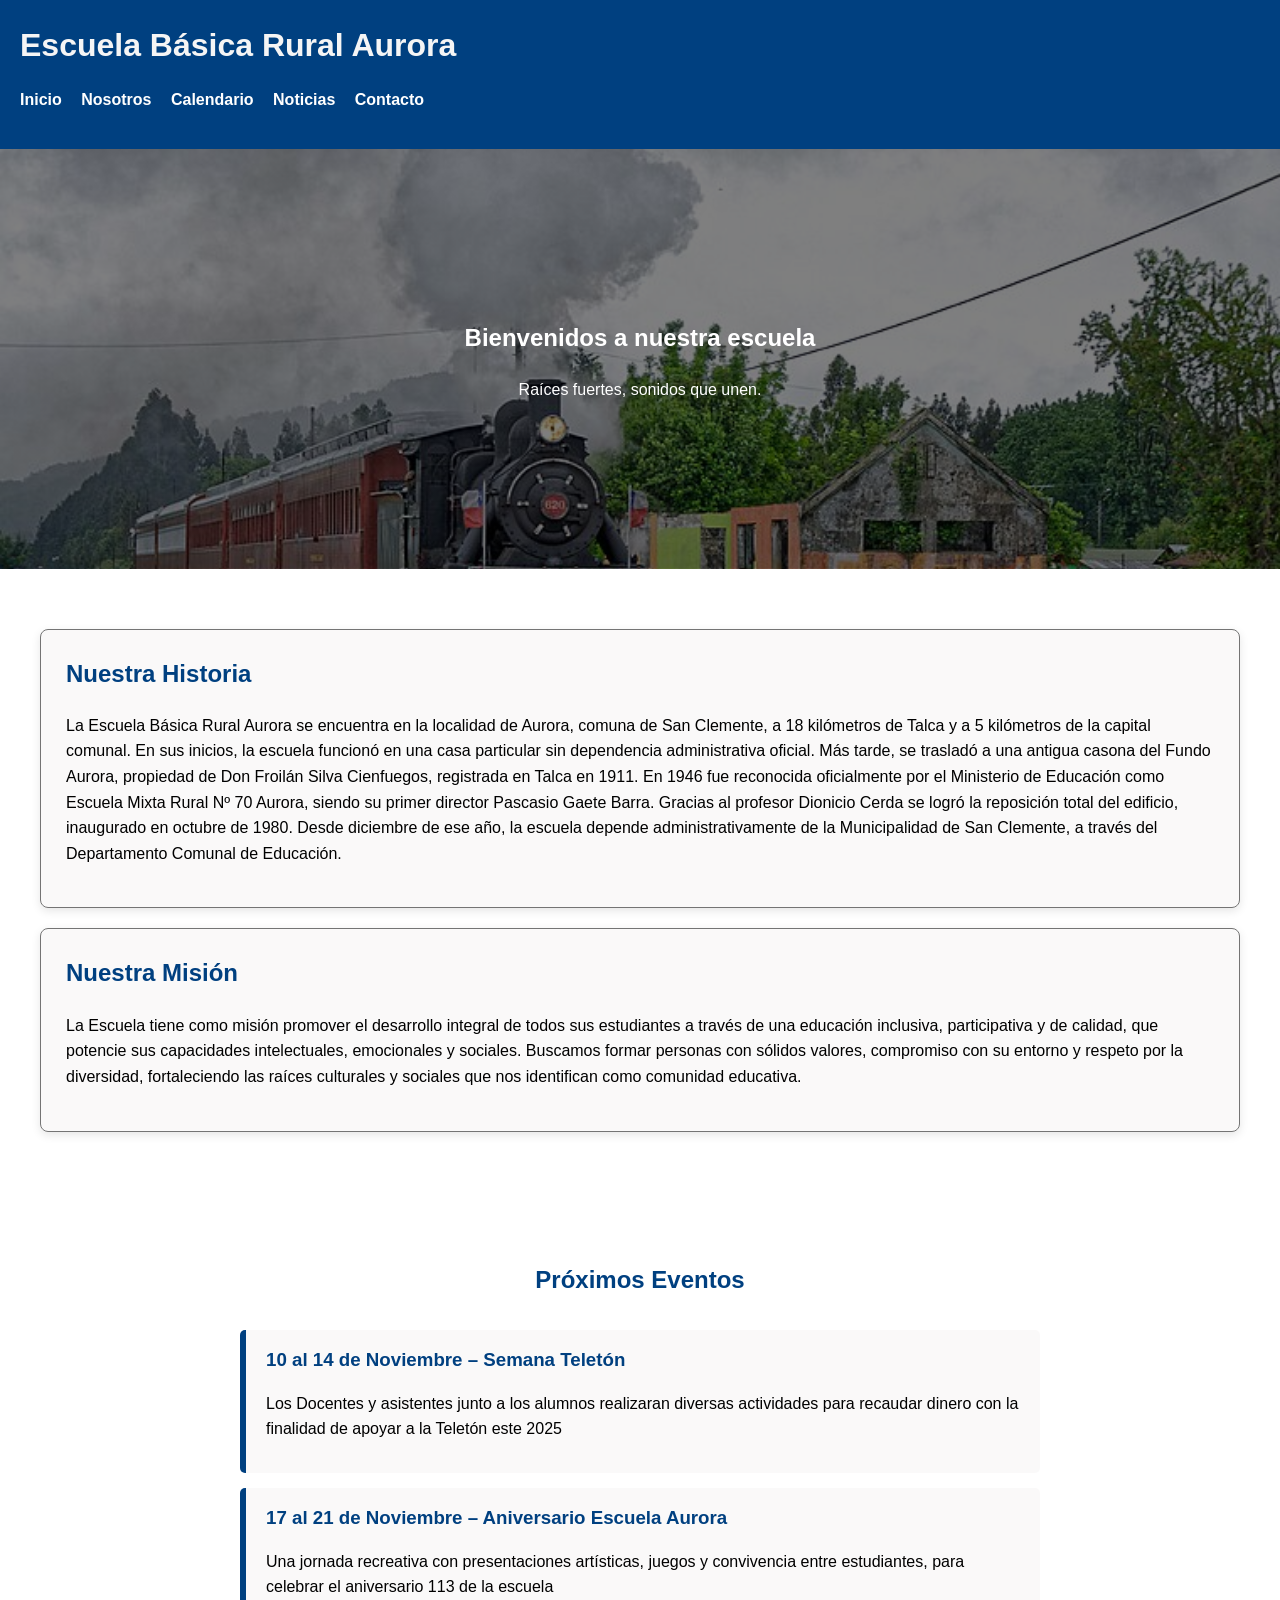
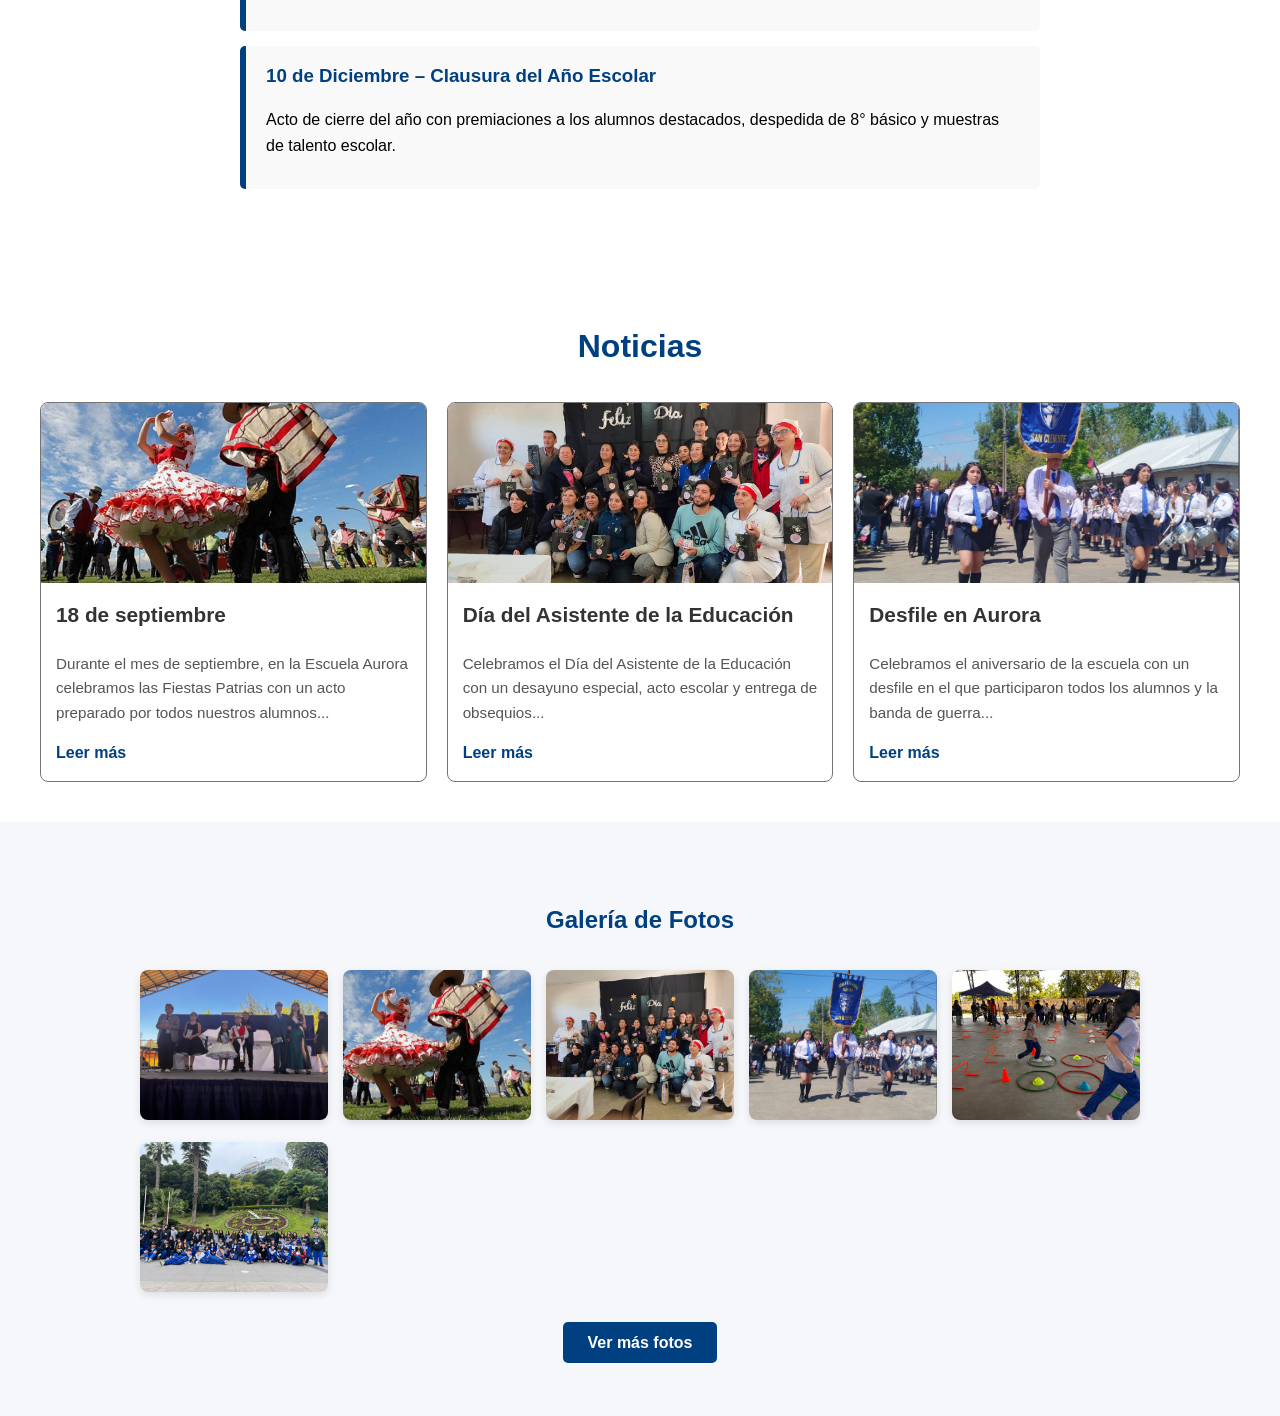
<file: index.html>
<!DOCTYPE html>
<html lang="es">
<head>
  <meta charset="UTF-8">
  <meta name="viewport" content="width=device-width, initial-scale=1.0">
  <title>Escuela Básica Rural Aurora</title>
  <link rel="stylesheet" href="style.css">
</head>
<body>
  <header>
    <h1>Escuela Básica Rural Aurora</h1>
    <nav>
      <ul>
        <li><a href="#">Inicio</a></li>
        <li><a href="#">Nosotros</a></li>
        <li><a href="#eventos">Calendario</a></li>
        <li><a href="#noticias">Noticias</a></li>
        <li><a href="#contacto">Contacto</a></li>
      </ul>
    </nav>
  </header>

  <section class="muestra">
    <h2>Bienvenidos a nuestra escuela</h2>
    <p>Raíces fuertes, sonidos que unen.</p>
  </section>

  <!-- NUEVA SECCIÓN: HISTORIA Y MISIÓN -->
  <section class="historia-mision">
    <div class="contenedor-info">
      <div class="cuadro">
        <h2>Nuestra Historia</h2>
        <p>La Escuela Básica Rural Aurora se encuentra en la localidad de Aurora, comuna de San Clemente, a 18 kilómetros de Talca y a 5 kilómetros de la capital comunal.
          En sus inicios, la escuela funcionó en una casa particular sin dependencia administrativa oficial. Más tarde, se trasladó a una antigua casona del Fundo Aurora,
          propiedad de Don Froilán Silva Cienfuegos, registrada en Talca en 1911. En 1946 fue reconocida oficialmente por el Ministerio de Educación como Escuela Mixta Rural 
          Nº 70 Aurora, siendo su primer director Pascasio Gaete Barra. Gracias al profesor Dionicio Cerda se logró la reposición total del edificio, inaugurado en octubre de 1980. 
          Desde diciembre de ese año, la escuela depende administrativamente de la Municipalidad de San Clemente, a través del Departamento Comunal de Educación.
        </p>
      </div>
      <div class="cuadro">
        <h2>Nuestra Misión</h2>
        <p>La Escuela tiene como misión promover el desarrollo integral de todos sus estudiantes a través de una educación inclusiva, participativa 
          y de calidad, que potencie sus capacidades intelectuales, emocionales y sociales. Buscamos formar personas con sólidos valores, 
          compromiso con su entorno y respeto por la diversidad, fortaleciendo las raíces culturales y sociales que nos identifican como comunidad 
          educativa.</p>
      </div>
    </div>
  </section>

  <!-- NUEVA SECCIÓN: CALENDARIO / EVENTOS -->
  <section id="eventos" class="eventos">
    <h2>Próximos Eventos</h2>
    <div class="lista-eventos">
      <div class="evento">
        <h3>10 al 14 de Noviembre – Semana Teletón</h3>
        <p>Los Docentes y asistentes junto a los alumnos realizaran diversas actividades para recaudar dinero con la finalidad de apoyar a la Teletón este 2025</p>
      </div>
      <div class="evento">
        <h3>17 al 21 de Noviembre – Aniversario Escuela Aurora</h3>
        <p>Una jornada recreativa con presentaciones artísticas, juegos y convivencia entre estudiantes, para celebrar el aniversario 113 de la escuela </p>
      </div>
      <div class="evento">
        <h3>10 de Diciembre – Clausura del Año Escolar</h3>
        <p>Acto de cierre del año con premiaciones a los alumnos destacados, despedida de 8° básico y muestras de talento escolar.</p>
      </div>
    </div>
  </section>

  <!-- NOTICIAS -->
  <section id="noticias" class="noticias">
    <h2>Noticias</h2>
    <div class="grid-noticias">

      <article class="noticia-card">
        <div class="imagen-noticia">
          <img src="media/18sep.jpg" alt="Título noticia 1">
        </div>
        <div class="contenido-noticia">
          <h3>18 de septiembre</h3>
          <p>Durante el mes de septiembre, en la Escuela Aurora celebramos las Fiestas Patrias con un acto preparado por todos nuestros alumnos...</p>
          <a href="#">Leer más</a>
        </div>
      </article>

      <article class="noticia-card">
        <div class="imagen-noticia">
          <img src="media/asistentes.jpeg" alt="Título noticia 2">
        </div>
        <div class="contenido-noticia">
          <h3>Día del Asistente de la Educación</h3>
          <p>Celebramos el Día del Asistente de la Educación con un desayuno especial, acto escolar y entrega de obsequios...</p>
          <a href="#">Leer más</a>
        </div>
      </article>

      <article class="noticia-card">
        <div class="imagen-noticia">
          <img src="media/desfile.png" alt="Título noticia 3">
        </div>
        <div class="contenido-noticia">
          <h3>Desfile en Aurora</h3>
          <p>Celebramos el aniversario de la escuela con un desfile en el que participaron todos los alumnos y la banda de guerra...</p>
          <a href="#">Leer más</a>
        </div>
      </article>

    </div>
  </section>
<!-- SECCIÓN GALERÍA EN INICIO -->
<section id="galeria" class="galeria-inicio">
  <h2>Galería de Fotos</h2>
  <div class="grid-galeria-mini">
    
    <a href="galeria.html">
      <img src="media/Aniversario15.jpeg" alt="Fiestas Patrias 3">
    </a>
    <a href="galeria.html">
      <img src="media/18sep.jpg" alt="Fiestas Patrias">
    </a>
    <a href="galeria.html">
      <img src="media/asistentes.jpeg" alt="Día del Asistente">
    </a>
    <a href="galeria.html">
      <img src="media/desfile.png" alt="Desfile">
    </a>
    <a href="galeria.html">
      <img src="media/inclusion5.jpeg" alt="Día de la Inclusión">
    </a>
    <a href="galeria.html">
      <img src="media/Viajes8.jpeg" alt="Viajes">
    </a>

  </div>
  <a href="galeria.html" class="boton-vermas">Ver más fotos</a>
</section>
</file>
<file: style.css>
/* Estilos generales */
body {
  font-family: Arial, sans-serif;
  margin: 0;
  padding: 0;
  line-height: 1.6;
}

/* Encabezado */
header {
  background: #004080;
  color: rgb(245, 245, 245);
  padding: 20px;
}

header h1 {
  margin: 0;
}

nav ul {
  list-style: none;
  padding: 0;
}

nav ul li {
  display: inline;
  margin-right: 15px;
}

nav ul li a {
  color: white;
  text-decoration: none;
  font-weight: bold;
}

/* Sección principal */
.muestra {
  background:linear-gradient(
    0deg,
    rgba(0,0,0,0.5),
    rgba(0,0,0,0.5)
  ) 
  ,url("media/escuela.jpg");
  background-repeat: no-repeat;
  background-size: cover;
  background-position: center center;
  color: white;
  text-align: center;
  padding: 150px 30px;
}

.contenido {
  padding: 20px;
}

.contenido h2 {
  color: #004080;
}

/* Footer */
footer {
  background: #222;
  color: white;
  text-align: center;
  padding: 10px;
}
/* Estilos para la sección de noticias */
.noticias {
  padding: 40px 20px;
  max-width: 1200px;
  margin: 0 auto;
}

.noticias h2 {
  text-align: center;
  font-size: 2rem;
  margin-bottom: 30px;
  color: #004080;
}

/* Grid para las tarjetas */
.grid-noticias {
  display: grid;
  grid-template-columns: repeat(auto-fit, minmax(280px, 1fr));
  gap: 20px;
}

/* Estilo de cada tarjeta */
.noticia-card {
  background: #ffffff;
  border: 1px solid #747474;
  border-radius: 8px;
  overflow: hidden;
  display: flex;
  flex-direction: column;
  transition: transform 0.3s, box-shadow 0.3s;
}

.noticia-card:hover {
  transform: translateY(-5px);
  box-shadow: 0 4px 12px rgba(0,0,0,0.15);
}

/* Imagen dentro de la tarjeta */
.imagen-noticia img {
  width: 100%;
  height: 180px;
  object-fit: cover;
  display: block;
}

/* Contenido de la tarjeta */
.contenido-noticia {
  padding: 15px;
  flex: 1; /* para que empuje el “Leer más” al final si lo necesitas */
}

.contenido-noticia h3 {
  margin-top: 0;
  font-size: 1.3rem;
  color: #333;
}

.contenido-noticia p {
  font-size: 0.95rem;
  color: #555;
  margin-bottom: 15px;
}

.contenido-noticia a {
  color: #004080;
  text-decoration: none;
  font-weight: bold;
}


.contenido-noticia a:hover {
  text-decoration: underline;
}
/* ===== HISTORIA Y MISIÓN ===== */
.historia-mision {
  background-color: #ffffff;
  padding: 60px 20px;
}

.contenedor-info {
  max-width: 1200px;
  margin: 0 auto;
  display: flex;
  flex-wrap: wrap;
  gap: 20px;
}

.cuadro {
  background: rgba(250, 248, 248, 0.85);
  flex: 1 1 45%;
  border-radius: 8px;
  padding: 25px;
  box-shadow: 0 3px 10px rgba(0,0,0,0.1);
  border: 1px solid #747474; /* 👈 borde negro/gris igual que las noticias */
}

.cuadro h2 {
  color: #004080;
  margin-top: 0;
}

/* ===== EVENTOS ===== */
.eventos {
  padding: 50px 20px;
  text-align: center;
}

.eventos h2 {
  color: #004080;
  margin-bottom: 30px;
}

.lista-eventos {
  max-width: 800px;
  margin: 0 auto;
  text-align: left;
}

.evento {
  background: rgba(250, 248, 248, 0.85);
  border-left: 6px solid #004080;
  padding: 15px 20px;
  margin-bottom: 15px;
  border-radius: 5px;
  
}

.evento h3 {
  margin: 0 0 8px;
  color: #004080;
}
/* ===== MINI GALERÍA EN INICIO ===== */
.galeria-inicio {
  background-color: #f5f7fa;
  padding: 60px 20px;
  text-align: center;
}

.galeria-inicio h2 {
  color: #004080;
  margin-bottom: 30px;
}

.grid-galeria-mini {
  display: grid;
  grid-template-columns: repeat(auto-fit, minmax(180px, 1fr));
  gap: 15px;
  max-width: 1000px;
  margin: 0 auto 30px;
}

.grid-galeria-mini img {
  width: 100%;
  height: 150px;
  object-fit: cover;
  border-radius: 8px;
  box-shadow: 0 3px 8px rgba(0,0,0,0.1);
  transition: transform 0.3s;
}

.grid-galeria-mini img:hover {
  transform: scale(1.05);
}

.boton-vermas {
  background-color: #004080;
  color: white;
  text-decoration: none;
  padding: 12px 25px;
  border-radius: 5px;
  font-weight: bold;
  transition: background 0.3s;
}

.boton-vermas:hover {
  background-color: #002a5c;
}
/* ===== GALERÍA COMPLETA ===== */
.galeria-seccion {
  padding: 50px 20px;
  text-align: center;
  background-color: #fdfdfd;
}

.galeria-seccion:nth-child(even) {
  background-color: #f5f7fa; /* alterna el color de fondo */
}

.galeria-seccion h2 {
  color: #004080;
  margin-bottom: 20px;
}

.grid-fotos {
  display: grid;
  grid-template-columns: repeat(auto-fit, minmax(250px, 1fr));
  gap: 15px;
  max-width: 1000px;
  margin: 0 auto;
}

.grid-fotos img {
  width: 100%;
  border-radius: 8px;
  box-shadow: 0 3px 8px rgba(0,0,0,0.15);
  transition: transform 0.3s;
}

.grid-fotos img:hover {
  transform: scale(1.03);
}
</file>
